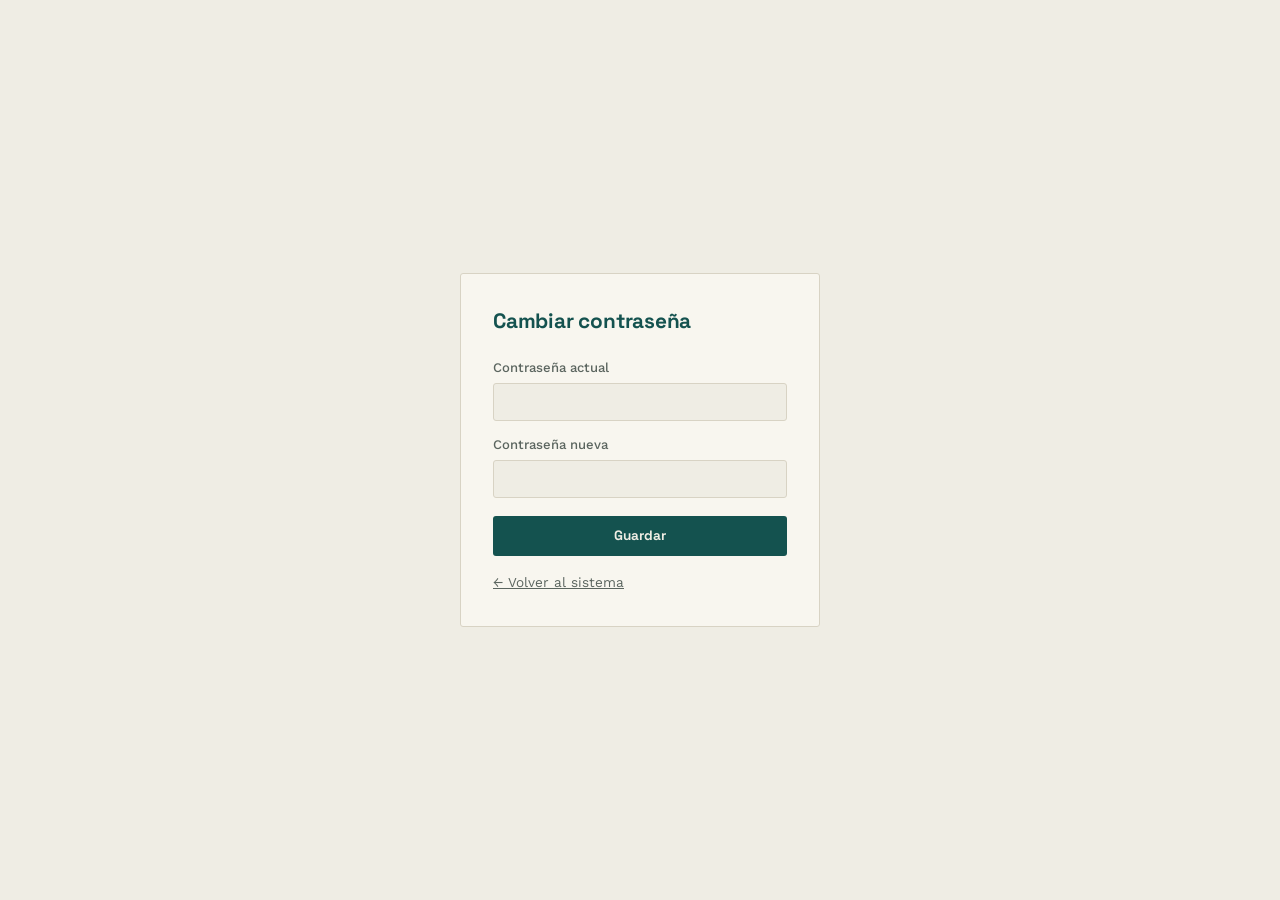
<file: src/main/resources/static/cambiar-password.html>
<!DOCTYPE html>
<html lang="es">
<head>
<meta charset="UTF-8">
<meta name="viewport" content="width=device-width, initial-scale=1.0">
<title>Cambiar contraseña &mdash; Manifiesto de viajes</title>
<link rel="preconnect" href="https://fonts.googleapis.com">
<link rel="preconnect" href="https://fonts.gstatic.com" crossorigin>
<link href="https://fonts.googleapis.com/css2?family=Space+Grotesk:wght@500;700&family=Work+Sans:wght@400;500;600&family=Space+Mono:wght@400;700&display=swap" rel="stylesheet">
<link rel="stylesheet" href="css/estilos.css">
<style>
    body { display: flex; align-items: center; justify-content: center; min-height: 100vh; }
    .caja-login { background: var(--card); border: 1px solid var(--line); border-radius: var(--radius); padding: 2rem; max-width: 360px; width: 100%; }
    .caja-login h1 { font-size: 1.3rem; }
    .caja-login form { margin-top: 1.25rem; }
    .mensaje { font-size: 0.85rem; margin: 0.75rem 0 0; display: none; }
    .mensaje.error { color: var(--terracotta); }
    .mensaje.exito { color: var(--turquoise); }
    .volver { display: inline-block; margin-top: 1rem; font-size: 0.85rem; color: var(--ink-muted); }
</style>
</head>
<body>
    <div class="caja-login">
        <h1>Cambiar contraseña</h1>
        <form id="form-password">
            <label>Contraseña actual
                <input type="password" name="passwordActual" required>
            </label>
            <label>Contraseña nueva
                <input type="password" name="passwordNueva" required minlength="4">
            </label>
            <button type="submit" class="boton-guardar">Guardar</button>
        </form>
        <p class="mensaje error" id="mensaje-error"></p>
        <p class="mensaje exito" id="mensaje-exito"></p>
        <a class="volver" href="/">&larr; Volver al sistema</a>
    </div>
    <script>
        document.getElementById('form-password').addEventListener('submit', async e => {
            e.preventDefault();
            const form = new FormData(e.target);
            const datos = {
                passwordActual: form.get('passwordActual'),
                passwordNueva: form.get('passwordNueva')
            };
            const errorEl = document.getElementById('mensaje-error');
            const exitoEl = document.getElementById('mensaje-exito');
            errorEl.style.display = 'none';
            exitoEl.style.display = 'none';

            const resp = await fetch('/api/usuarios/cambiar-password', {
                method: 'PUT',
                headers: { 'Content-Type': 'application/json' },
                body: JSON.stringify(datos)
            });

            if (resp.ok) {
                exitoEl.textContent = 'Contraseña actualizada correctamente';
                exitoEl.style.display = 'block';
                e.target.reset();
            } else {
                const texto = await resp.text();
                errorEl.textContent = texto || 'No se pudo actualizar la contraseña';
                errorEl.style.display = 'block';
            }
        });
    </script>
</body>
</html>
</file>
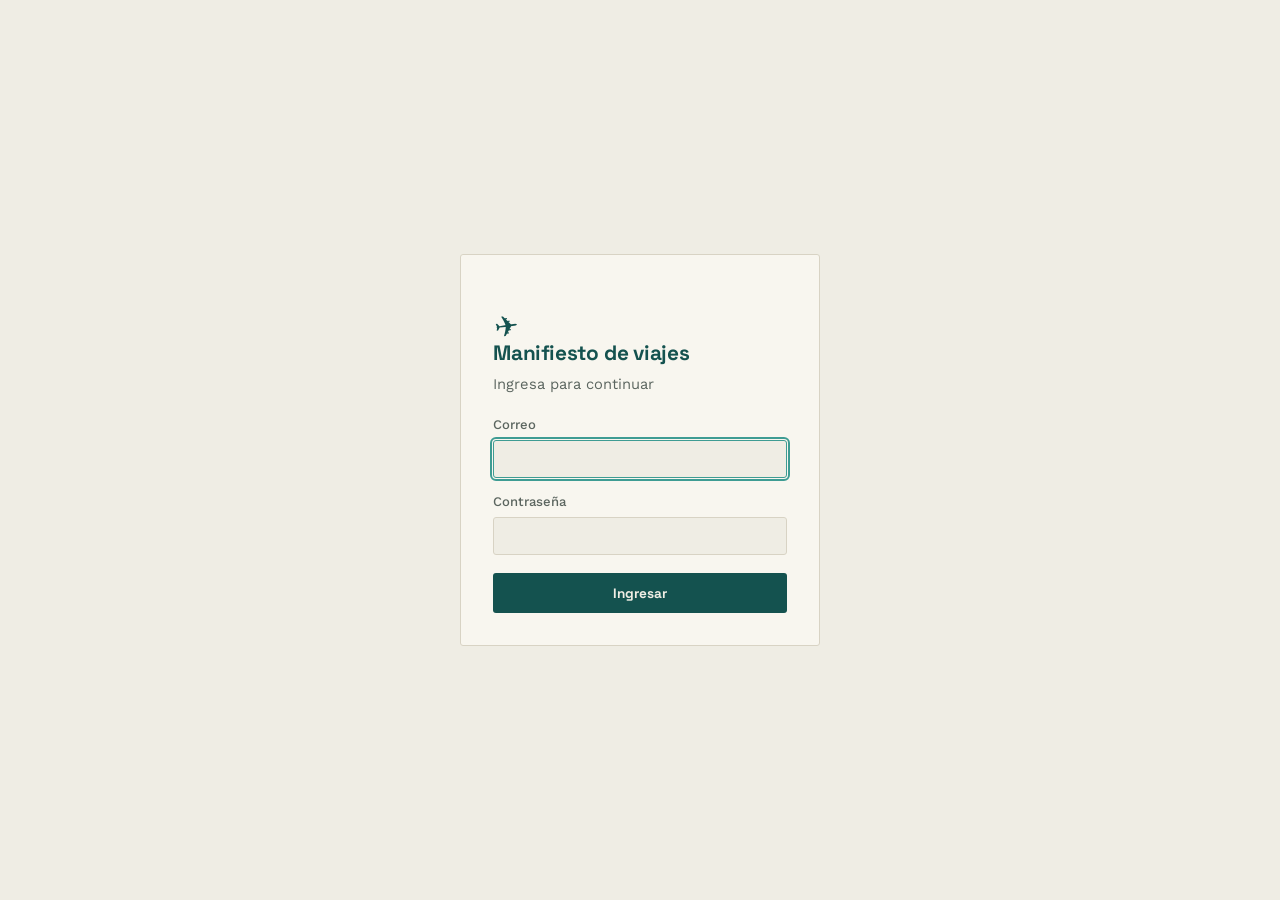
<file: src/main/resources/static/login.html>
<!DOCTYPE html>
<html lang="es">
<head>
<meta charset="UTF-8">
<meta name="viewport" content="width=device-width, initial-scale=1.0">
<title>Ingresar &mdash; Manifiesto de viajes</title>
<link rel="preconnect" href="https://fonts.googleapis.com">
<link rel="preconnect" href="https://fonts.gstatic.com" crossorigin>
<link href="https://fonts.googleapis.com/css2?family=Space+Grotesk:wght@500;700&family=Work+Sans:wght@400;500;600&family=Space+Mono:wght@400;700&display=swap" rel="stylesheet">
<link rel="stylesheet" href="css/estilos.css">
<style>
    body { display: flex; align-items: center; justify-content: center; min-height: 100vh; }
    .caja-login { background: var(--card); border: 1px solid var(--line); border-radius: var(--radius); padding: 2rem; max-width: 360px; width: 100%; }
    .caja-login .sello-marca { font-size: 1.8rem; display: block; margin-bottom: 0.5rem; }
    .caja-login h1 { font-size: 1.3rem; }
    .caja-login form { margin-top: 1.25rem; }
    .error-login { color: var(--terracotta); font-size: 0.85rem; margin: 0.75rem 0 0; }
</style>
</head>
<body>
    <div class="caja-login">
        <span class="sello-marca">&#9992;</span>
        <h1>Manifiesto de viajes</h1>
        <p class="subtitulo">Ingresa para continuar</p>
        <form method="POST" action="/login">
            <label>Correo
                <input type="email" name="username" required autofocus>
            </label>
            <label>Contraseña
                <input type="password" name="password" required>
            </label>
            <button type="submit" class="boton-guardar">Ingresar</button>
        </form>
        <p class="error-login" id="mensaje-error" style="display:none;">Correo o contraseña incorrectos</p>
    </div>
    <script>
        if (new URLSearchParams(window.location.search).has('error')) {
            document.getElementById('mensaje-error').style.display = 'block';
        }
    </script>
</body>
</html>
</file>
<file: src/main/resources/static/css/estilos.css>
:root {
    --paper: #EFEDE4;
    --card: #F8F6EF;
    --ink: #1B2B2A;
    --ink-muted: #5B655F;
    --teal: #14524F;
    --turquoise: #3E9C93;
    --terracotta: #BD4B32;
    --gold: #A67C1E;
    --line: #D8D3C4;
    --radius: 3px;
}

* { box-sizing: border-box; }

body {
    margin: 0;
    background: var(--paper);
    color: var(--ink);
    font-family: 'Work Sans', sans-serif;
    line-height: 1.5;
}

.hoja {
    max-width: 1100px;
    margin: 0 auto;
    padding: 2rem 1.5rem 4rem;
}

/* ===== Cabecera ===== */
.cabecera { margin-bottom: 1.75rem; }

.marca {
    display: flex;
    align-items: center;
    gap: 1rem;
}

.sello-marca {
    font-size: 2rem;
    color: var(--teal);
    transform: rotate(-8deg);
}

h1 {
    font-family: 'Space Grotesk', sans-serif;
    font-size: 1.9rem;
    font-weight: 700;
    margin: 0;
    color: var(--teal);
    letter-spacing: -0.01em;
}

.subtitulo {
    margin: 0.2rem 0 0;
    color: var(--ink-muted);
    font-size: 0.92rem;
}

/* ===== Navegacion tipo talonario ===== */
.talonarios {
    display: flex;
    flex-wrap: wrap;
    gap: 0.5rem;
    margin-bottom: 1.75rem;
    border-bottom: 1px dashed var(--line);
    padding-bottom: 1.25rem;
}

.talon {
    font-family: 'Space Mono', monospace;
    font-size: 0.78rem;
    letter-spacing: 0.02em;
    background: var(--card);
    border: 1px solid var(--line);
    color: var(--ink-muted);
    padding: 0.55rem 0.9rem;
    border-radius: var(--radius);
    cursor: pointer;
    transition: background 0.15s ease, color 0.15s ease, border-color 0.15s ease;
}

.talon:hover { border-color: var(--turquoise); color: var(--teal); }

.talon.activo {
    background: var(--teal);
    border-color: var(--teal);
    color: var(--paper);
}

.talon:focus-visible {
    outline: 2px solid var(--turquoise);
    outline-offset: 2px;
}

/* ===== Secciones ===== */
.seccion { display: none; }
.seccion.activa {
    display: grid;
    grid-template-columns: 340px 1fr;
    gap: 1.75rem;
    align-items: start;
}

@media (max-width: 820px) {
    .seccion.activa { grid-template-columns: 1fr; }
}

.panel-formulario,
.panel-lista {
    background: var(--card);
    border: 1px solid var(--line);
    border-radius: var(--radius);
    padding: 1.5rem;
}

h2 {
    font-family: 'Space Grotesk', sans-serif;
    font-size: 1.05rem;
    margin: 0 0 1rem;
    color: var(--teal);
}

.nota-precision {
    font-size: 0.82rem;
    color: var(--terracotta);
    background: rgba(189, 75, 50, 0.08);
    border-left: 2px solid var(--terracotta);
    padding: 0.6rem 0.75rem;
    margin: -0.25rem 0 1.1rem;
    border-radius: 0 var(--radius) var(--radius) 0;
}

/* ===== Formularios ===== */
form {
    display: grid;
    grid-template-columns: 1fr;
    gap: 0.9rem;
}

label {
    display: flex;
    flex-direction: column;
    gap: 0.35rem;
    font-size: 0.82rem;
    color: var(--ink-muted);
    font-weight: 500;
}

.campo-ancho { grid-column: 1 / -1; }

input, select, textarea {
    font-family: 'Work Sans', sans-serif;
    font-size: 0.92rem;
    color: var(--ink);
    background: var(--paper);
    border: 1px solid var(--line);
    border-radius: var(--radius);
    padding: 0.55rem 0.65rem;
}

input:focus-visible, select:focus-visible, textarea:focus-visible {
    outline: 2px solid var(--turquoise);
    outline-offset: 1px;
    border-color: var(--turquoise);
}

textarea { resize: vertical; font-family: 'Work Sans', sans-serif; }

.boton-guardar {
    font-family: 'Space Grotesk', sans-serif;
    font-weight: 700;
    font-size: 0.85rem;
    background: var(--teal);
    color: var(--paper);
    border: none;
    border-radius: var(--radius);
    padding: 0.7rem 1rem;
    cursor: pointer;
    transition: background 0.15s ease;
    margin-top: 0.25rem;
}

.boton-guardar:hover { background: var(--turquoise); }
.boton-guardar:focus-visible { outline: 2px solid var(--terracotta); outline-offset: 2px; }

/* ===== Tablas tipo manifiesto ===== */
table { width: 100%; border-collapse: collapse; font-size: 0.86rem; }

thead th {
    text-align: left;
    font-family: 'Space Mono', monospace;
    font-size: 0.72rem;
    text-transform: uppercase;
    letter-spacing: 0.04em;
    color: var(--ink-muted);
    border-bottom: 1px solid var(--line);
    padding: 0 0.5rem 0.6rem;
}

tbody td {
    padding: 0.6rem 0.5rem;
    border-bottom: 1px dashed var(--line);
    vertical-align: middle;
}

tbody tr:last-child td { border-bottom: none; }

tbody tr:hover { background: rgba(62, 156, 147, 0.06); }

.precio { font-family: 'Space Mono', monospace; }

.vacio {
    color: var(--ink-muted);
    font-style: italic;
    font-size: 0.85rem;
}

.borrar {
    font-family: 'Work Sans', sans-serif;
    font-size: 0.75rem;
    background: none;
    border: 1px solid var(--line);
    color: var(--terracotta);
    border-radius: var(--radius);
    padding: 0.3rem 0.55rem;
    cursor: pointer;
}

.borrar:hover { background: var(--terracotta); color: var(--card); border-color: var(--terracotta); }

/* ===== Sellos de estado ===== */
.sello {
    display: inline-block;
    font-family: 'Space Mono', monospace;
    font-size: 0.68rem;
    letter-spacing: 0.04em;
    text-transform: uppercase;
    padding: 0.25rem 0.55rem;
    border-radius: 999px;
    border: 1.5px solid currentColor;
}

.sello-cotizado { color: var(--ink-muted); }
.sello-confirmado { color: var(--turquoise); }
.sello-pagado { color: var(--gold); }
.sello-cancelado { color: var(--terracotta); text-decoration: line-through; }

@media (prefers-reduced-motion: reduce) {
    .talon, .boton-guardar, .borrar { transition: none; }
}

select.sello {
    cursor: pointer;
    background: var(--card);
    padding: 0.25rem 1.4rem 0.25rem 0.55rem;
    -webkit-appearance: none;
    appearance: none;
}

select.sello:focus-visible {
    outline: 2px solid var(--turquoise);
    outline-offset: 1px;
}

.cabecera {
    display: flex;
    justify-content: space-between;
    align-items: flex-start;
}

.cabecera form {
    margin: 0;
}

.acciones-cabecera {
    display: flex;
    gap: 0.5rem;
    align-items: flex-start;
}

.acciones-cabecera a.talon {
    text-decoration: none;
    display: inline-block;
}

button.editar {
    font-family: 'Work Sans', sans-serif;
    font-size: 0.75rem;
    background: none;
    border: 1px solid var(--line);
    color: var(--turquoise);
    border-radius: var(--radius);
    padding: 0.3rem 0.55rem;
    cursor: pointer;
    margin-right: 4px;
}
button.editar:hover { background: var(--turquoise); color: var(--card); border-color: var(--turquoise); }

.boton-cancelar {
    font-family: 'Work Sans', sans-serif;
    font-size: 0.8rem;
    background: none;
    border: none;
    color: var(--ink-muted);
    cursor: pointer;
    padding: 0.4rem 0;
    margin-left: 0.5rem;
    text-decoration: underline;
}
</file>
